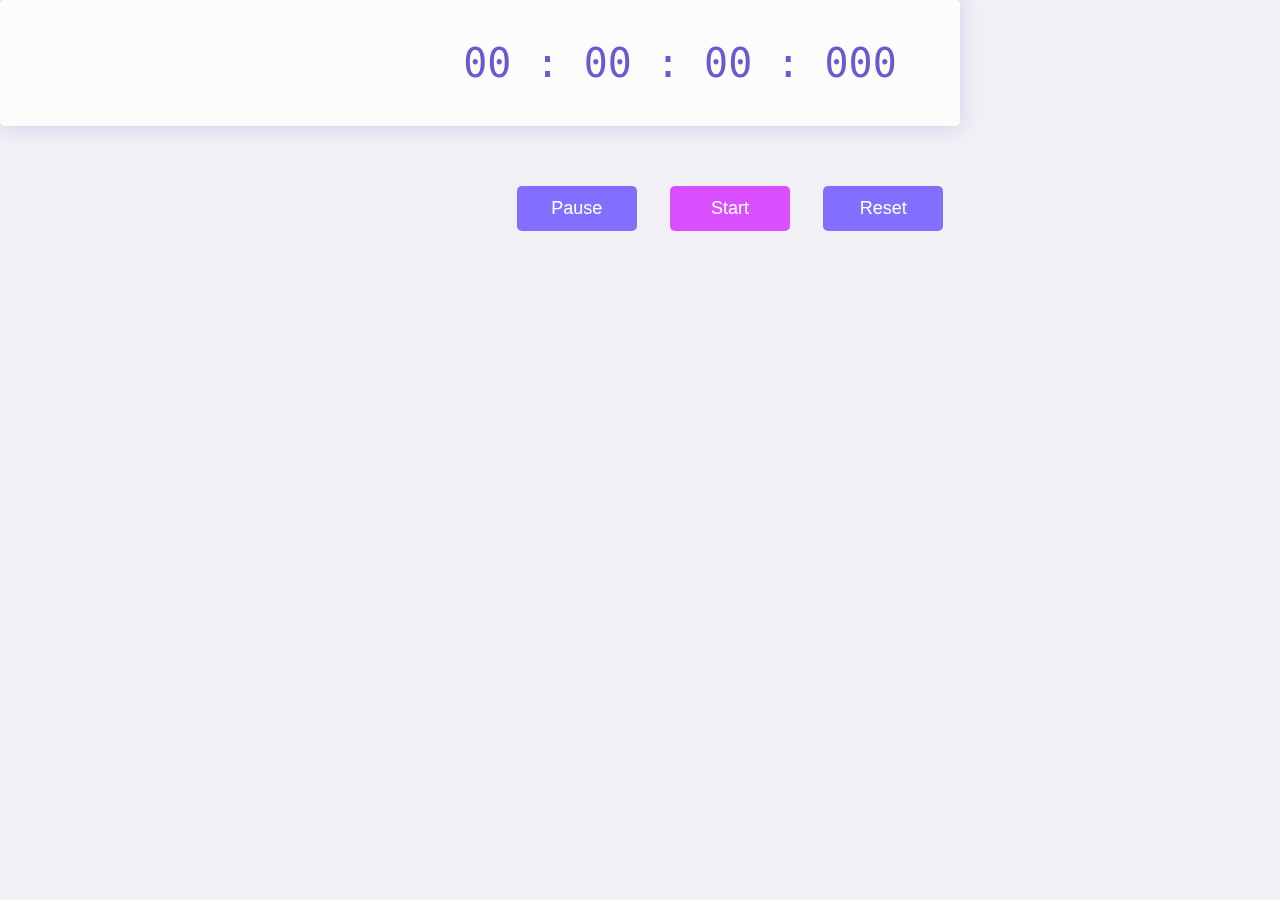
<file: index.html>
<!DOCTYPE html>
<html lang="en">
<head>
    <meta charset="UTF-8">
    <meta name="viewport" content="width=device-width, initial-scale=1.0">
    <title>Document</title>
    <script src="stopwatch.js" defer></script>
    <link rel="stylesheet" href="stopwatch.css">
</head>
<body>
    <div class="background_img">
        <!-- <img src="https://i.pinimg.com/originals/1f/b4/a8/1fb4a8dc6e2c820fc035a12978ccd031.gif" alt=""> -->
    </div>
    <div class="timerDisplay">
        00 : 00 : 00 : 000
     </div>
     <div class="buttons">
        <button id="pauseTimer">Pause</button>
        <button id="startTimer">Start</button>
        <button id="resetTimer">Reset</button>
      </div>
</body>
</html>
</file>
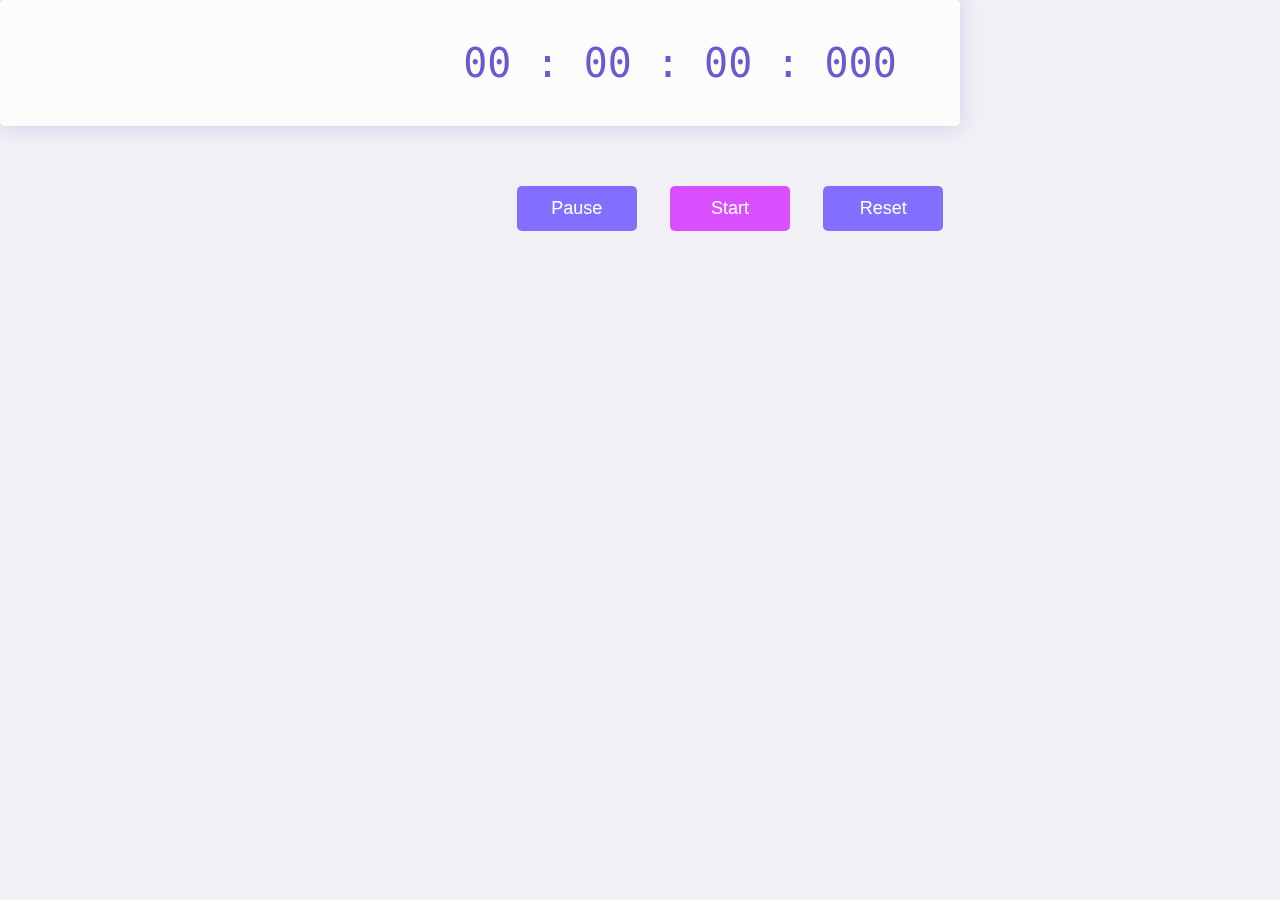
<file: stopwatch.html>
<!DOCTYPE html>
<html lang="en">
<head>
    <meta charset="UTF-8">
    <meta name="viewport" content="width=device-width, initial-scale=1.0">
    <title>Document</title>
    <script src="stopwatch.js" defer></script>
    <link rel="stylesheet" href="stopwatch.css">
</head>
<body>
    <div class="background_img">
        <!-- <img src="https://i.pinimg.com/originals/1f/b4/a8/1fb4a8dc6e2c820fc035a12978ccd031.gif" alt=""> -->
    </div>
    <div class="timerDisplay">
        00 : 00 : 00 : 000
     </div>
     <div class="buttons">
        <button id="pauseTimer">Pause</button>
        <button id="startTimer">Start</button>
        <button id="resetTimer">Reset</button>
      </div>
</body>
</html>
</file>
<file: stopwatch.css>
*,
*:before,
*:after {
    padding: 0;
    margin: 0;
    box-sizing: border-box;
}

body {
    margin: 0;
    padding: 0;
    font-family: 'Poppins', sans-serif; /* Add a fallback font */
    background-color: #f0f0f5; /* Light lavender background color */
}

.background_img {
    background-image: url("https://i.pinimg.com/originals/1f/b4/a8/1fb4a8dc6e2c820fc035a12978ccd031.gif");
    position: fixed;
    top: 0;
    left: 0;
    width: 100%;
    height: 100%;
    z-index: -1; /* Ensure the background image is behind other content */
}


.background_img img {
    padding-left: 25rem;
    padding-top: 25rem;
    width: 100%;
    height: 100%;
    object-fit: cover; /* Ensure the image covers the entire background */
}

.container {
    position: fixed;
    top: 50%;
    left: 50%;
    transform: translate(-50%, -50%);
    border: 2px solid white;
    padding: 20px;
    border-radius: 10px;
    background-color: white;
    text-align: center;
}

.timerDisplay {
    
    position: relative;
    width: 75%;
    background: rgba(255, 255, 255, 0.8); /* Add some transparency to the timer display */
    padding: 40px 0;
    padding-left: 400px;
    font-family: 'Roboto mono', monospace;
    color: #6a5acd; /* Medium lavender text color */
    font-size: 40px;
    display: flex;
    align-items: center;
    justify-content: space-around;
    border-radius: 5px;
    box-shadow: 0 0 20px rgba(106, 90, 205, 0.25); /* Use lavender for the shadow */
}

.buttons {
    width: 75%;
    margin-top: 60px;
    display: flex;
    justify-content: space-around;
    padding-left: 500px;
}

.buttons button {
    width: 120px;
    height: 45px;
    background-color: #836FFF; /* Dark lavender button color */
    color: #ffffff;
    border: none;
    font-size: 18px;
    border-radius: 5px;
    cursor: pointer;
    outline: none;
}

.buttons button:hover {
    background-color: #6a5acd; /* Change color on hover */
}

.buttons button:nth-last-child(2) {
    background-color: #D94FFF; /* Lighten the second button */
}

.buttons button:nth-last-child(1) {
    background-color: #836FFF; /* Keep the first button */
}
</file>
